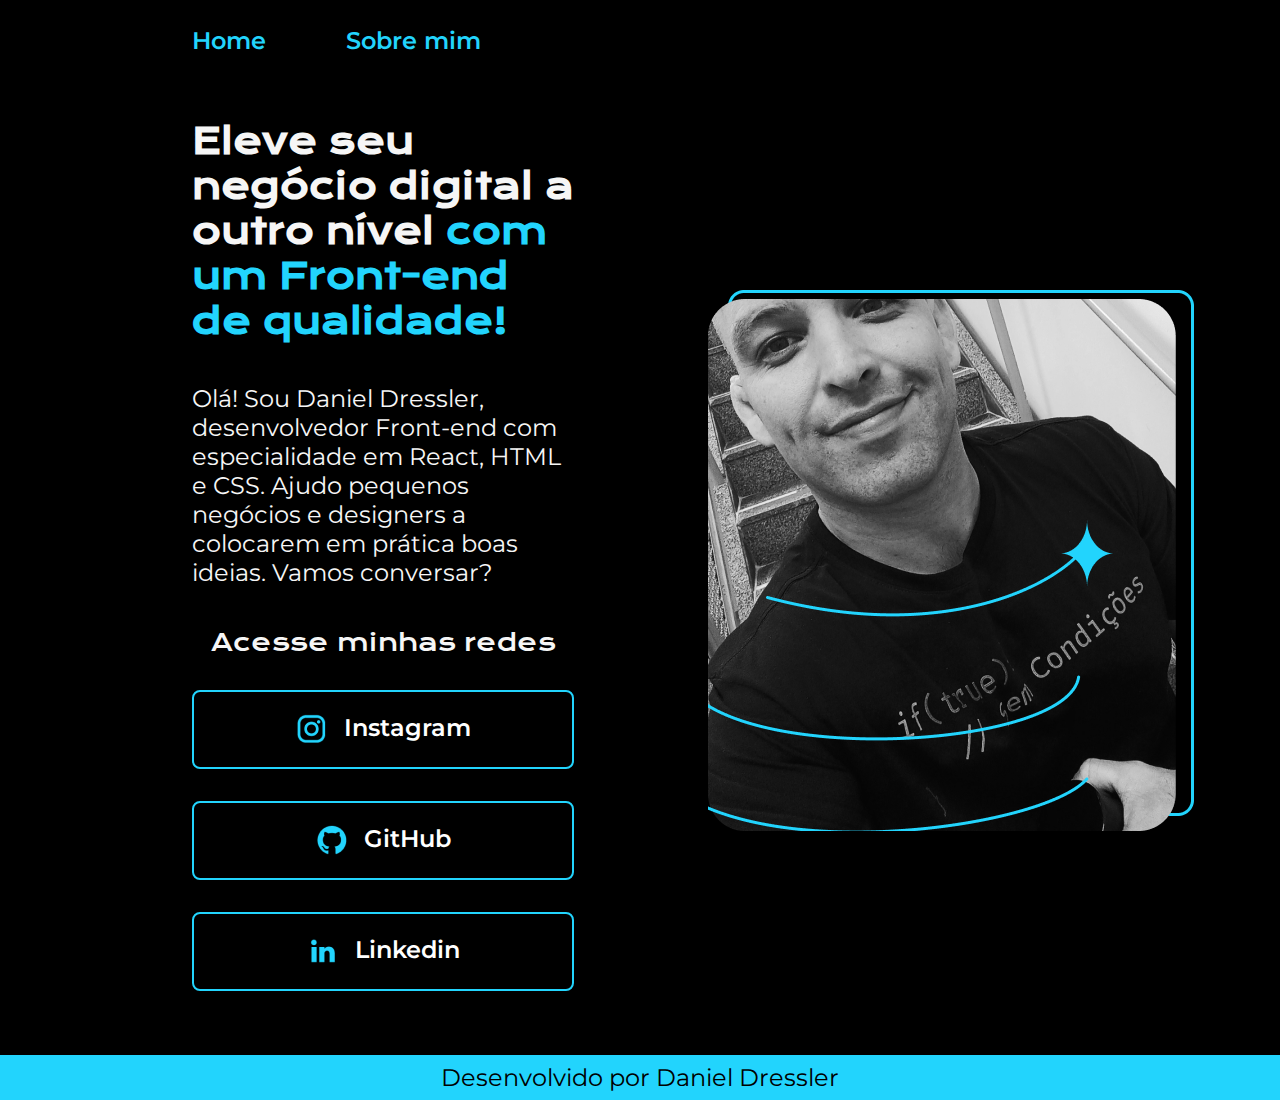
<file: index.html>
<!DOCTYPE html>
<html lang="pt-br">
<head>
    <meta charset="UTF-8">
    <meta name="viewport" content="width=device-width, initial-scale=1.0">
    <title>Portofólio</title>
    <link rel="stylesheet" href="style.css">
</head>

<body>
    <header class="cabecalho">
        <nav class="cabecalho__menu">
        <a class="cabecalho__menu__link" href="index.html">Home</a>
        <a class="cabecalho__menu__link" href="sobremim.html">Sobre mim</a>
        </nav>
    </header>

<main class="apresentacao">
    <section class="apresentacao__conteudo">
        <h1 class="apresentacao__conteudo__titulo">Eleve seu negócio digital a outro nível <strong class="destaque-titulo">com um Front-end de qualidade!</strong> </h1>
        <p class="apresentacao__conteudo__paragrafo">Olá! Sou Daniel Dressler, desenvolvedor Front-end com especialidade em React, HTML e CSS. Ajudo pequenos negócios e designers a colocarem em prática boas ideias. Vamos conversar?</p>
       
        <div class="apresentacao__links">
            <h2 class="apresentacao__links__subtitulo">Acesse minhas redes</h2>
             <a target="_blank" class="apresentacao__links__botoes" href="https://www.instagram.com/nieldressler/"><img src="imagens/instagram.png" alt="Link Instagram">Instagram</a>
             <a target="_blank" class="apresentacao__links__botoes" href="https://github.com/nieldressler"> <img src="imagens/Logo Github.png" alt="Link GitHub">GitHub</a>
             <a target="_blank" class="apresentacao__links__botoes" href="https://br.linkedin.com/in/daniel-dressler-904490139"><img src="imagens/Logo linkedin.png" alt="Link linkedin">Linkedin</a>
        </div>
                
    </section>  
        
    <section class="apresentacao__conteudo__foto">
        <div><img src="imagens/fotodaniel 1.png" alt="Foto do desenvolvedor Daniel Dressler"></div>
    </section>
        
    </main>

    <section>
        <div>
          <footer class="rodape">Desenvolvido por Daniel Dressler</footer>
        </div>
      </section>
    
</body>
</html>
</file>
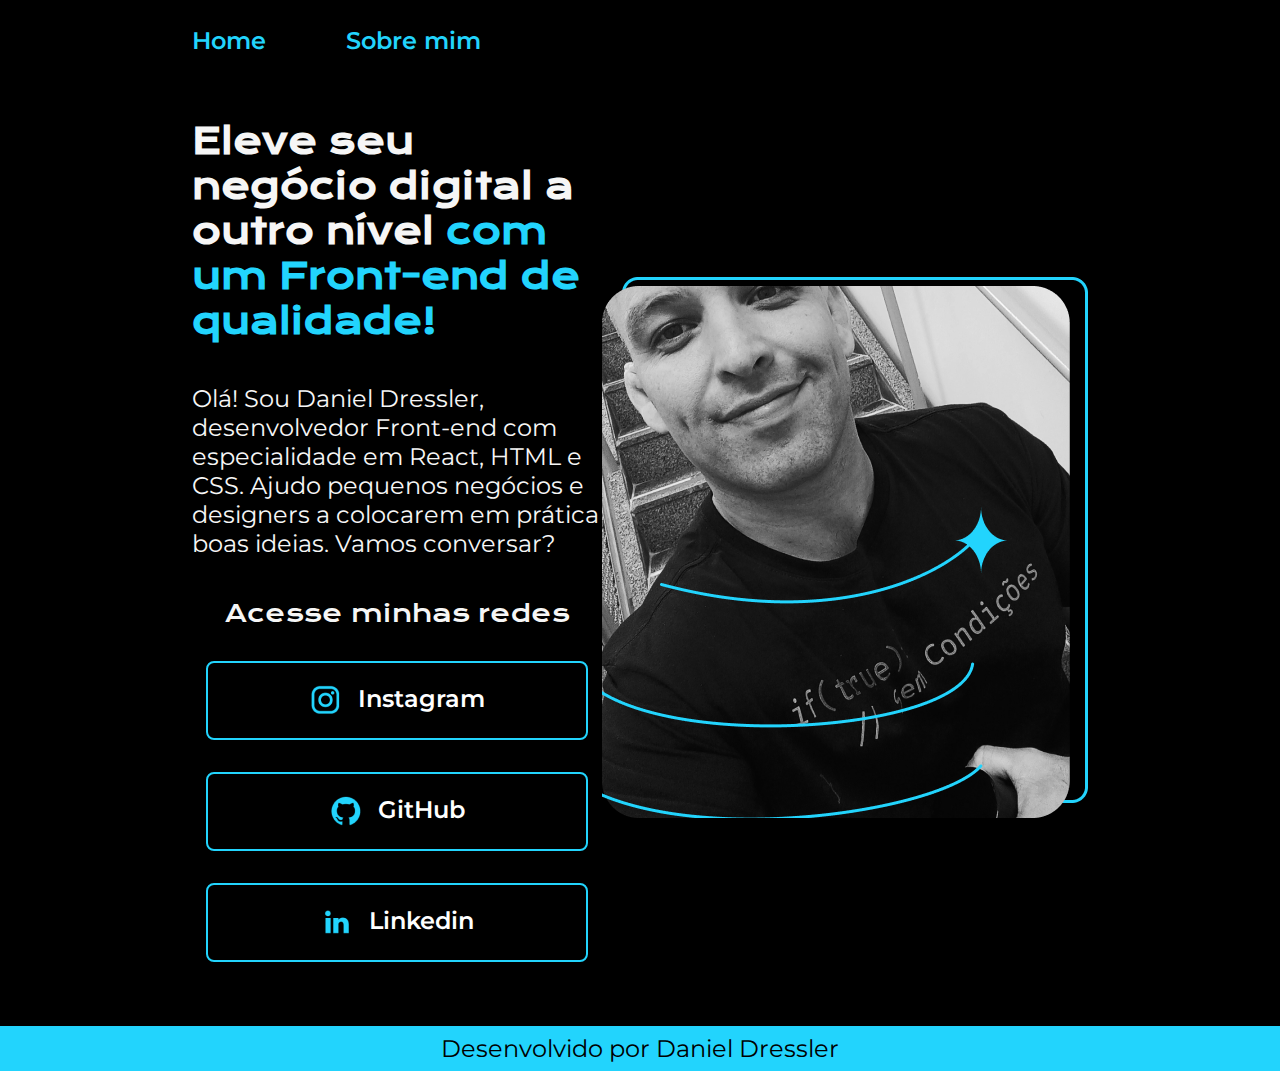
<file: index.html.html>
<!DOCTYPE html>
<html lang="pt-br">
<head>
    <meta charset="UTF-8">
    <meta name="viewport" content="width=device-width, initial-scale=1.0">
    <title>Portofólio</title>
    <link rel="stylesheet" href="style.css">
</head>

<body>
    <header class="cabecalho">
        <nav class="cabecalho__menu">
        <a class="cabecalho__menu__link" href="index.html">Home</a>
        <a class="cabecalho__menu__link" href="sobremim.html">Sobre mim</a>
        </nav>
    </header>

    <main class="apresentacao">
    <section class="apresentacao__conteudo">
        <h1 class="apresentacao__conteudo__titulo">Eleve seu negócio digital a outro nível <strong class="destaque-titulo">com um Front-end de qualidade!</strong> </h1>
        <p class="apresentacao__conteudo__paragrafo">Olá! Sou Daniel Dressler, desenvolvedor Front-end com especialidade em React, HTML e CSS. Ajudo pequenos negócios e designers a colocarem em prática boas ideias. Vamos conversar?</p>
       
        <div class="apresentacao__links">
            <h2 class="apresentacao__links__subtitulo">Acesse minhas redes</h2>
             <a target="_blank" class="apresentacao__links__botoes" href="https://www.instagram.com/nieldressler/"><img src="imagens/instagram.png" alt="Link Instagram">Instagram</a>
             <a target="_blank" class="apresentacao__links__botoes" href="https://github.com/nieldressler"> <img src="imagens/Logo Github.png" alt="Link GitHub">GitHub</a>
             <a target="_blank" class="apresentacao__links__botoes" href="https://br.linkedin.com/in/daniel-dressler-904490139"><img src="imagens/Logo linkedin.png" alt="Link linkedin">Linkedin</a>
        </div>
    </section>  
     
        <img src="imagens/fotodaniel 1.png" alt="Foto do desenvolvedor Daniel Dressler">
    
    </main>

    <footer class="rodape">Desenvolvido por Daniel Dressler</footer>
    
</body>
</html>
</file>
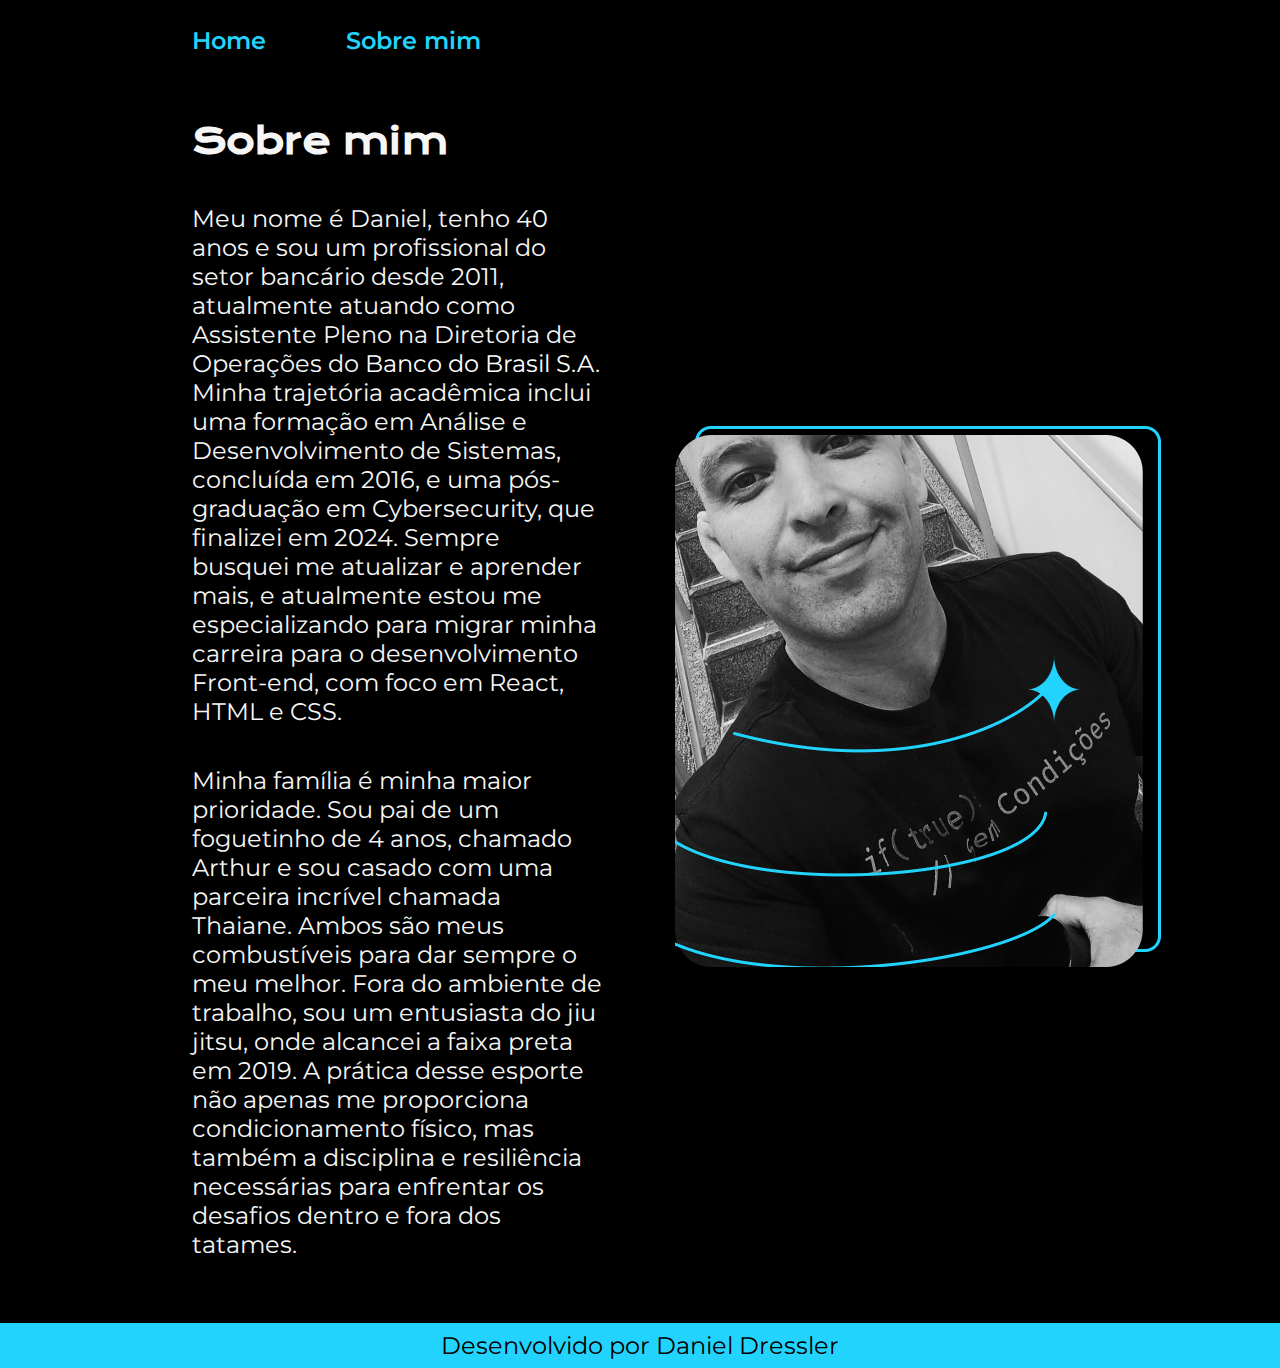
<file: sobremim.html>
<!DOCTYPE html>
<html lang="pt-br">
<head>
 <meta charset="UTF-8">
 <meta name="viewport" content="width=device-width, initial-scale=1.">
 <meta name="description" content="Portfólio de Daniel Dressler, desenvolvedor Front-end especializado em React, HTML e CSS.">
 <meta name="keywords" content="Daniel Dressler, desenvolvedor, front-end, React, HTML, CSS, portfólio">
 <title>Portofólio</title>
 <link rel="stylesheet" href="style.css">
</head>
<body>
    <header class="cabecalho">
        <nav class="cabecalho__menu">
        <a class="cabecalho__menu__link" href="index.html">Home</a>
        <a class="cabecalho__menu__link" href="sobremim.html">Sobre mim</a>
        </nav>
    </header> 

  <main class="apresentacao">
  <section class="apresentacao__conteudo">
 
        <h1 class="apresentacao__conteudo__titulo">Sobre mim</h1>
       
        <p class="apresentacao__conteudo__paragrafo">Meu nome é Daniel, tenho 40 anos e sou um profissional do setor bancário desde 2011, atualmente atuando como Assistente Pleno na Diretoria de Operações do <a href="https://www.bb.com.br/site/sobre-nos/#/" class="apresentacao__links__botoes__simples" target="_blank">Banco do Brasil S.A</a>. Minha trajetória acadêmica inclui uma formação em Análise e Desenvolvimento de Sistemas, concluída em 2016, e uma pós-graduação em Cybersecurity, que finalizei em 2024. Sempre busquei me atualizar e aprender mais, e atualmente estou me especializando para migrar minha carreira para o desenvolvimento Front-end, com foco em React, HTML e CSS.</p>
   
        <p class="apresentacao__conteudo__paragrafo">Minha família é minha maior prioridade. Sou pai de um foguetinho de 4 anos, chamado Arthur e sou casado com uma parceira incrível chamada Thaiane. Ambos são meus combustíveis para dar sempre o meu melhor.
        Fora do ambiente de trabalho, sou um entusiasta do jiu jitsu, onde alcancei a faixa preta em 2019. A prática desse esporte não apenas me proporciona condicionamento físico, mas também a disciplina e resiliência necessárias para enfrentar os desafios dentro e fora dos tatames.</p>
        
</section>
    
    <section>
      <div class="apresentacao__conteudo__foto">
        <img src="imagens/fotodaniel 1.png" alt="Foto do desenvolvedor Daniel Dressler">
      </div>
    </section>
    
</main>

<section>
  <div>
    <footer class="rodape">Desenvolvido por Daniel Dressler</footer>
  </div>
</section>
</file>
<file: style.css>
@import url('https://fonts.googleapis.com/css2?family=Krona+One&family=Montserrat:wght@400;600&display=swap');

*{
    margin: 0;
    padding: 0;
}

body{
    height: 100vh;
    box-sizing: border-box; 
    background-color: black;
    color: #f6f6f6;
    }

.cabecalho{
    padding: 2% 0% 0% 15%;
    }

.cabecalho__menu{
        display: flex;
        gap: 80px;
    }
    
.cabecalho__menu__link{
    font-family: "Montserrat", serif;
    font-size: 24px;
    font-weight: 600;
    color: #22D4FD;
    text-decoration: none;
    }

.destaque-titulo{
    color: #22D4FD;
    }

.apresentacao{
    padding: 5% 15%;
    display: flex;
    align-items: center;
    justify-content: space-between;
}

.apresentacao__conteudo{
    width: 615px;
    display: flex;
    flex-direction: column;
    gap: 40px;
}

.apresentacao__conteudo__titulo{
    font-size: 35px;
    font-family: "Krona One", sans-serif;
}

.apresentacao__conteudo__paragrafo{
    font-size: 24px;
    font-family: "Montserrat", sans-serif;
}

.apresentacao__conteudo__foto{
    display: flex;
    width: 50%;
    padding: 5% 5% 5% 15%;
          
}

.apresentacao__links{
    display: flex;
    flex-direction: column;
    align-items: center;
    gap: 32px;
    justify-content: space-between;
    }

.apresentacao__links__subtitulo{
    font-family: "Krona One", sans-serif;
    font-weight: 400;
    font-size: 24px;

    }

.apresentacao__links__botoes{
    background-color:black;
    border: 2px solid #22D4FD;      
    width: 378px;
    text-align: center;
    color: white;
    border-radius: 8px;
    font-size: 24px;
    padding: 21.5px 0;
    text-decoration: none;
    font-family: "Montserrat", serif;
    font-weight: 600;
    display: flex;
    justify-content: center;
    gap: 16px;

}

.apresentacao__links__botoes__simples{
    text-decoration: none;
    color: white;
}

.apresentacao__links__botoes:hover{
    background-color: #272727;
}

.apresentacao__links__botoes__simples:hover{
    background-color: rgba(154, 155, 156, 0.514);
    text-decoration: underline;
}

.rodape{
    color: #000000;
    background-color: #22D4FD;
    padding: 8px;
    text-align: center;
    font-family: 'Montserrat', sans-serif;
    font-size: 24px;
    font-weight: 400;
    display: flexbox; 
    position: relative;   
}
</file>
